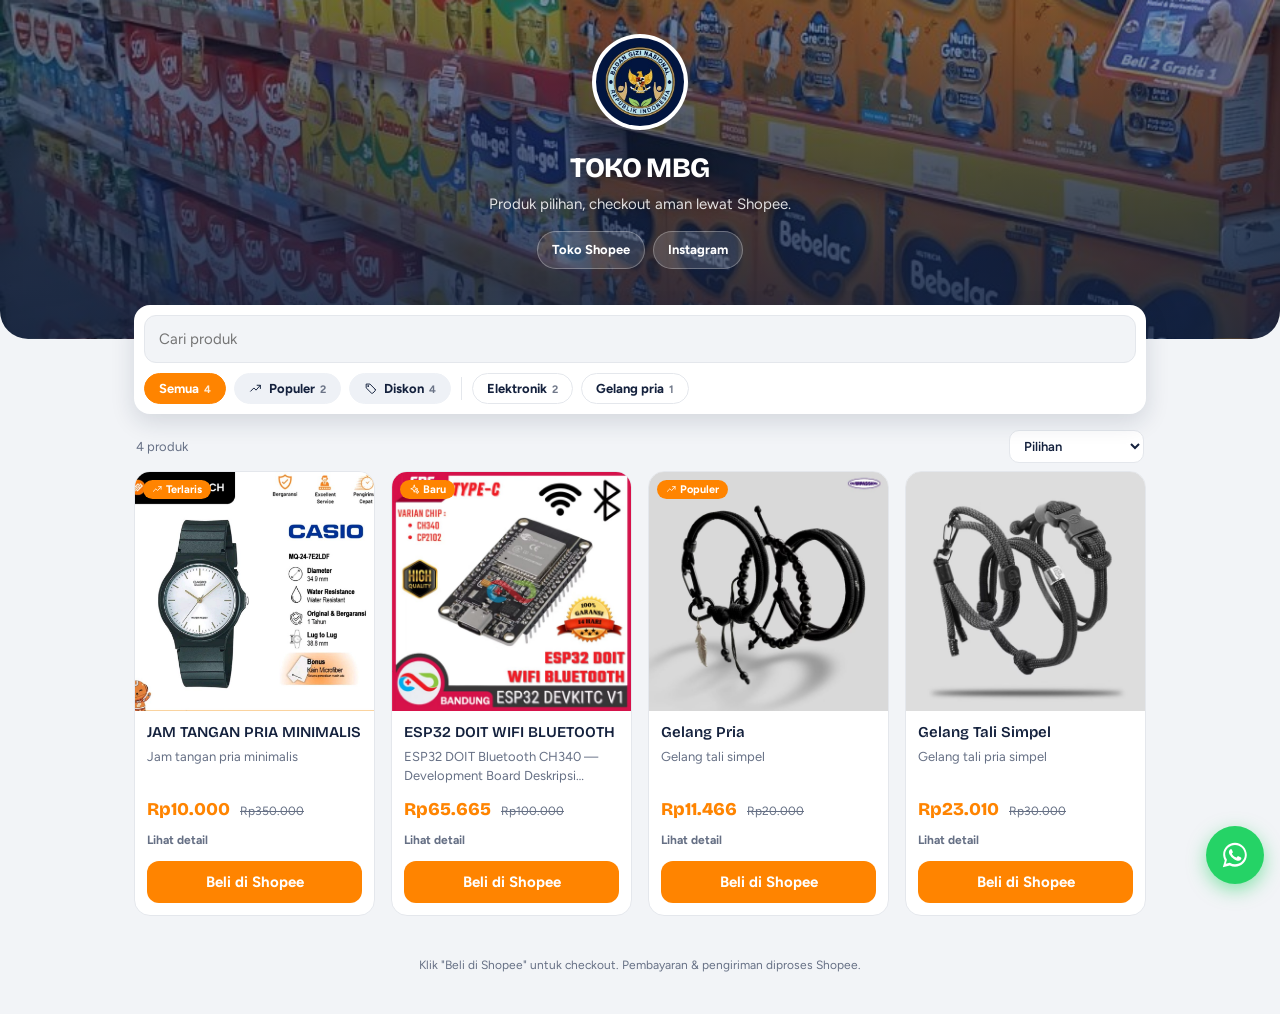
<file: index.html>
<!doctype html>
<html lang="id">
<head>
<meta charset="utf-8">
<meta name="viewport" content="width=device-width,initial-scale=1">
<title>Katalog Produk</title>
<meta name="description" content="Katalog produk. Pembelian lewat Shopee.">
<meta name="theme-color" content="#ee4d2d">
<link rel="preconnect" href="https://fonts.googleapis.com">
<link rel="preconnect" href="https://fonts.gstatic.com" crossorigin>
<link href="https://fonts.googleapis.com/css2?family=Bricolage+Grotesque:wght@600;800&family=Figtree:wght@400;500;700&display=swap" rel="stylesheet">
<link rel="stylesheet" href="https://cdnjs.cloudflare.com/ajax/libs/font-awesome/6.5.1/css/all.min.css" crossorigin="anonymous" referrerpolicy="no-referrer">
<link rel="stylesheet" href="css/index.css">
</head>
<body>
<header class="hero">
  <div class="wrap">
    <img id="logo" class="avatar" alt="" hidden>
    <h1 id="storeName">Katalog</h1>
    <p id="tagline"></p>
    <div class="links" id="links"></div>
  </div>
</header>
<main class="wrap">
  <div class="tools">
    <input id="q" type="search" placeholder="Cari produk" aria-label="Cari produk">
    <div id="chips" class="chips" role="tablist"></div>
  </div>
  <div class="meta">
    <p id="count" class="count" aria-live="polite"></p>
    <select id="sort" class="sort" aria-label="Urutkan produk">
      <option value="">Pilihan</option><option value="baru">Terbaru</option><option value="populer">Terpopuler</option>
      <option value="murah">Harga terendah</option><option value="mahal">Harga tertinggi</option>
    </select>
  </div>
  <section id="grid" class="grid" aria-live="polite">
    <div class="sk"></div><div class="sk"></div><div class="sk"></div><div class="sk"></div>
  </section>
  <p id="empty" class="empty" hidden>Produk tidak ditemukan. Coba kata kunci atau kategori lain.</p>
</main>
<footer class="foot">Klik "Beli di Shopee" untuk checkout. Pembayaran &amp; pengiriman diproses Shopee.</footer>
<div id="modal" class="modal" hidden>
  <div class="sheet" role="dialog" aria-modal="true" aria-labelledby="mName">
    <button class="x" id="mClose" aria-label="Tutup">×</button>
    <div id="mBody"></div>
  </div>
</div>
<div id="wa" class="wa" hidden>
  <div id="waPanel" class="wa-panel" hidden>
    <div class="wa-h">Hubungi kami<small>untuk informasi Seller, agen, dan distributor</small></div>
    <div id="waList"></div>
  </div>
  <button id="waBtn" class="wa-btn" aria-label="Chat WhatsApp">
    <svg viewBox="0 0 32 32" width="30" height="30" fill="#fff" aria-hidden="true"><path d="M16 3C9 3 3.4 8.6 3.4 15.5c0 2.3.6 4.4 1.7 6.3L3 29l7.4-1.9c1.8 1 3.7 1.500 5.600 1.500 7 0 12.600-5.600 12.600-12.500S23 3 16 3zm0 22.800c-1.800 0-3.500-.5-5-1.400l-.4-.2-4.400 1.100 1.200-4.300-.3-.4a10 10 0 0 1-1.600-5.400C5.500 9.900 10.200 5.300 16 5.300s10.500 4.600 10.500 10.300S21.800 25.800 16 25.800zm5.800-7.600c-.3-.2-1.900-.9-2.200-1-.3-.1-.5-.2-.7.200-.2.300-.8 1-1 1.200-.2.200-.4.200-.7.100-.3-.2-1.400-.5-2.600-1.600-1-.9-1.600-1.900-1.800-2.200-.2-.3 0-.5.100-.7l.5-.5c.1-.2.200-.3.300-.5.100-.2.100-.4 0-.5l-1-2.300c-.2-.6-.5-.5-.7-.5h-.6c-.2 0-.5.100-.8.400-.3.300-1.100 1.100-1.100 2.700s1.200 3.100 1.300 3.300c.2.200 2.300 3.500 5.600 4.900 3.300 1.400 3.300.9 3.900.9.600-.1 1.900-.8 2.200-1.500.3-.8.3-1.400.2-1.500-.1-.2-.3-.3-.6-.4z"/></svg>
  </button>
</div>
<script src="js/index.js"></script>
</body>
</html>
</file>
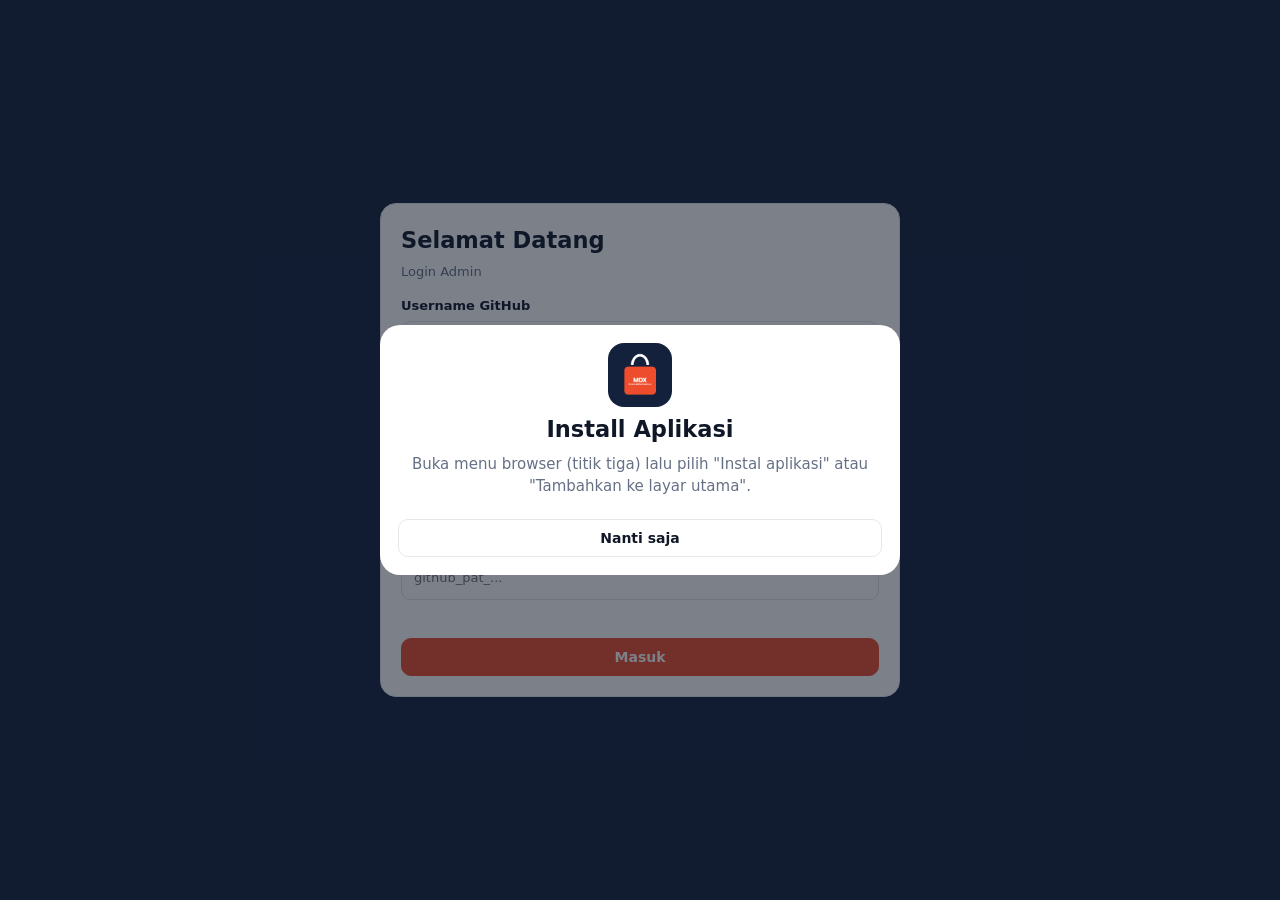
<file: admin.html>
<!doctype html>
<html lang="id">
<head>
<meta charset="utf-8">
<meta name="viewport" content="width=device-width,initial-scale=1">
<meta name="robots" content="noindex,nofollow">
<title>Admin Katalog</title>
<meta name="theme-color" content="#14213d">
<link rel="manifest" href="manifest.webmanifest">
<link rel="apple-touch-icon" href="icons/icon-192.png">
<link rel="stylesheet" href="css/admin.css">
</head>
<body>

<!-- Login -->
<section id="login" class="login">
  <form id="loginForm" class="panel">
    <h1>Selamat Datang</h1>
    <p class="hint">Login Admin</p>
    <label>Username GitHub<input id="fOwner" required autocomplete="off"></label>
    <label>Repository<input id="fRepo" required autocomplete="off"></label>
    <label>Branch<input id="fBranch" value="main" required></label>
    <label>Token (PAT)<input id="fToken" type="password" required autocomplete="off" placeholder="github_pat_..."></label>
    <p id="loginErr" class="err" role="alert"></p>
    <button class="btn primary" id="loginBtn">Masuk</button>
  </form>
</section>

<!-- Dashboard -->
<div id="app" hidden>
  <header class="top">
    <div class="brand">Admin</div>
    <div class="top-r">
      <button class="btn ghost" id="coachBtn" title="Buka panduan">Panduan</button>
      <a class="btn ghost" id="viewBtn" href="index.html" target="_blank">Lihat katalog</a>
      <button class="btn primary" id="publish" disabled>Publikasikan</button>
      <button class="btn ghost" id="logout" title="Keluar">Keluar</button>
    </div>
  </header>
  <nav class="tabs">
    <button class="tab on" data-t="products">Produk</button>
    <button class="tab" data-t="store">Profil toko</button>
  </nav>
  <main class="main">
    <section id="tab-products">
      <div class="bar">
        <div id="stats" class="stats"></div>
        <button class="btn primary" id="addBtn">+ Tambah produk</button>
      </div>
      <div id="list" class="list"></div>
    </section>

    <section id="tab-store" hidden>
      <form id="storeForm" class="panel">
        <div class="logo-row">
          <div class="th big" id="logoPrev">🏪</div>
          <label class="btn ghost">Ganti logo<input type="file" id="logoFile" accept="image/*" hidden></label>
        </div>
        <label>Nama toko<input id="sName" required></label>
        <label>Deskripsi singkat<input id="sTag" maxlength="120"></label>
        <label>Link Instagram<input id="sIg" type="text" inputmode="url" placeholder="https://instagram.com/..."></label>
        <label>Link toko Shopee<input id="sShop" type="text" inputmode="url" placeholder="https://shopee.co.id/..."></label>
        <label>Warna tema<input id="sTheme" type="color" value="#ee4d2d"></label>
        <label>Label "Baru" berlaku selama (hari)<input id="sNewDays" type="number" min="1" max="90" value="14"></label>
        <fieldset class="fs">
          <legend>Gambar header katalog</legend>
          <div class="hdr-prev" id="hdrPrev">Belum ada foto</div>
          <div class="hdr-act">
            <label class="btn ghost">Pilih foto<input type="file" id="hdrFile" accept="image/*" hidden></label>
            <button type="button" class="btn ghost" id="hdrDel">Hapus foto</button>
          </div>
          <p class="hint">Rekomendasi Ukuran gambar 1600x600.</p>
        </fieldset>
        <fieldset class="fs">
          <legend>WhatsApp</legend>
          <p class="hint">Tampil sebagai balon WhatsApp di katalog. Nomor boleh diawali 08 atau 62.</p>
          <div id="contacts"></div>
          <button type="button" class="btn ghost" id="addContact">+ Tambah kontak</button>
        </fieldset>
        <button class="btn primary">Simpan Profil toko</button>
      </form>
    </section>
  </main>
</div>

<!-- Modal produk -->
<div id="modal" class="modal" hidden>
  <form id="pForm" class="sheet">
    <div class="sheet-h"><h2 id="mTitle">Produk</h2><button type="button" class="x" id="mClose" aria-label="Tutup">×</button></div>
    <div class="img-row">
      <div class="th big" id="pPrev">🛍️</div>
      <label class="btn ghost">Pilih foto<input type="file" id="pFile" accept="image/*" hidden></label>
    </div>
    <label>Nama produk<input id="pName" required></label>
    <div class="two">
      <label>Harga (Rp)<input id="pPrice" type="number" min="0" required></label>
      <label>Harga coret (opsional)<input id="pOld" type="number" min="0"></label>
    </div>
    <div class="two">
      <label>Kategori<input id="pCat" list="cats" placeholder="Gelang Pria"></label>
      <label>Label (opsional)<input id="pBadge" maxlength="14" placeholder="Terlaris"></label>
    </div>
    <datalist id="cats"></datalist>
    <div class="flags">
      <label class="check"><input type="checkbox" id="pPopular"> 🔥 Tandai Populer</label>
      <label class="check" id="renewRow"><input type="checkbox" id="pRenew"> ✨ Jadikan Baru lagi</label>
    </div>
    <p class="hint" id="newHint"></p>
    <label>Deskripsi<textarea id="pDesc" rows="3"></textarea></label>
    <label>Link produk Shopee<input id="pShopee" type="text" inputmode="url" required placeholder="https://shopee.co.id/..."></label>
    <label class="check"><input type="checkbox" id="pActive" checked> Tampilkan di katalog</label>
    <button class="btn primary" id="pSave">Simpan produk</button>
  </form>
</div>

<!-- Popup install -->
<div id="install" class="modal" hidden>
  <div class="sheet center">
    <div class="app-ic"><img src="icons/icon-192.png" alt="" width="64" height="64"></div>
    <h2>Install Aplikasi</h2>
    <p id="installTxt">Install Aplikasi admin supayabisa dibuka cepat dilayar depan.</p>
    <button class="btn primary" id="installBtn">Pasang sekarang</button>
    <button class="btn ghost" id="installLater">Nanti saja</button>
  </div>
</div>

<div id="coach" class="co" hidden>
  <div class="co-dim"></div><div class="co-hole"></div>
  <div class="co-card" role="dialog" aria-modal="true" aria-labelledby="coT">
    <div class="co-step" id="coS"></div>
    <h3 id="coT"></h3><p id="coP"></p>
    <div class="co-dots" id="coD"></div>
    <div class="co-act">
      <button type="button" class="btn ghost" id="coSkip">Lewati</button>
      <span><button type="button" class="btn ghost" id="coBack">Kembali</button><button type="button" class="btn primary" id="coNext">Lanjut</button></span>
    </div>
  </div>
</div>
<div id="toast" class="toast" role="status"></div>
<script src="js/admin.js"></script>
</body>
</html>
</file>
<file: css/index.css>
:root{--accent:#ee4d2d;--ink:#14213d;--mute:#667085;--bg:#f2f4f7;--card:#fff;--line:#e4e7ec;--r:16px}
*{box-sizing:border-box}
body{margin:0;font:400 15px/1.5 Figtree,system-ui,sans-serif;background:var(--bg);color:var(--ink);-webkit-font-smoothing:antialiased}
h1,.name,.price{font-family:'Bricolage Grotesque',Figtree,sans-serif}
.wrap{max-width:1040px;margin:0 auto;padding:0 14px}
.hero{background:var(--ink);color:#fff;text-align:center;padding:34px 0 70px;border-radius:0 0 28px 28px;position:relative;overflow:hidden}
.hero::after{content:"";position:absolute;inset:auto -10% -60% -10%;height:70%;background:var(--accent);opacity:.9;border-radius:50%}
.hero .wrap{position:relative;z-index:1}
.avatar{width:96px;height:96px;border-radius:50%;object-fit:cover;background:#fff;border:4px solid rgba(255,255,255,.25)}
h1{margin:10px 0 4px;font-size:28px;font-weight:800;letter-spacing:-.02em}
.hero p{margin:0 auto;max-width:440px;opacity:.85}
.links{display:flex;gap:8px;justify-content:center;margin-top:16px;flex-wrap:wrap}
.links a{color:#fff;text-decoration:none;font-weight:700;font-size:13px;padding:8px 14px;border-radius:99px;background:rgba(255,255,255,.14);border:1px solid rgba(255,255,255,.28)}
.links a:hover{background:#fff;color:var(--ink)}
.tools{position:sticky;top:8px;z-index:5;margin-top:-34px;padding:10px;background:var(--card);border-radius:var(--r);box-shadow:0 8px 24px rgba(20,33,61,.14)}
#q{width:100%;border:1px solid var(--line);border-radius:12px;padding:12px 14px;font:inherit;background:var(--bg)}
#q:focus,.chip:focus-visible,.buy:focus-visible,.links a:focus-visible{outline:3px solid var(--accent);outline-offset:2px}
.chips{display:flex;gap:8px;overflow-x:auto;padding-top:10px;scrollbar-width:none}
.chips:empty{display:none}
.chip{flex:none;border:1px solid var(--line);background:#fff;color:var(--ink);padding:7px 14px;border-radius:99px;font:700 13px Figtree;cursor:pointer}
.chip.on{background:var(--accent);border-color:var(--accent);color:#fff}
.count{margin:16px 2px 8px;color:var(--mute);font-size:13px}
.grid{display:grid;grid-template-columns:repeat(2,1fr);gap:12px;padding-bottom:30px}
.card{background:var(--card);border-radius:var(--r);overflow:hidden;display:flex;flex-direction:column;border:1px solid var(--line)}
.ph{position:relative;aspect-ratio:1;background:#e9edf3;display:grid;place-items:center;font-size:44px}
.ph img{width:100%;height:100%;object-fit:cover;display:block}
.badge{position:absolute;left:8px;top:8px;background:var(--accent);color:#fff;font:700 11px Figtree;padding:3px 9px;border-radius:99px}
.body{padding:12px;display:flex;flex-direction:column;gap:4px;flex:1}
.name{margin:0;font-weight:600;font-size:15px;line-height:1.3;display:-webkit-box;-webkit-line-clamp:2;-webkit-box-orient:vertical;overflow:hidden}
.desc{color:var(--mute);font-size:13px;display:-webkit-box;-webkit-line-clamp:2;-webkit-box-orient:vertical;overflow:hidden}
.pr{margin-top:auto;padding-top:6px}
.price{font-weight:800;font-size:18px;color:var(--accent)}
.old{margin-left:6px;color:var(--mute);text-decoration:line-through;font-size:12px}
.buy{margin-top:8px;display:block;text-align:center;text-decoration:none;background:var(--accent);color:#fff;font-weight:700;padding:10px;border-radius:12px}
.buy:hover{filter:brightness(.92)}
.sk{aspect-ratio:3/4;border-radius:var(--r);background:linear-gradient(100deg,#e6e9ef 30%,#f4f5f8 50%,#e6e9ef 70%) 0 0/200% 100%;animation:sh 1.2s linear infinite}
@keyframes sh{to{background-position:-200% 0}}
.empty{text-align:center;color:var(--mute);padding:40px 0}
.foot{text-align:center;color:var(--mute);font-size:12px;padding:10px 20px 40px}
@media(min-width:640px){.grid{grid-template-columns:repeat(3,1fr);gap:16px}.chips{flex-wrap:wrap}}
@media(min-width:900px){.grid{grid-template-columns:repeat(4,1fr)}}
@media(prefers-reduced-motion:reduce){.sk{animation:none}}

/* Anti salin */
body{-webkit-user-select:none;user-select:none;-webkit-touch-callout:none}
input,textarea{-webkit-user-select:text;user-select:text}
img{-webkit-user-drag:none;pointer-events:none}
body.lock{overflow:hidden}
/* Foto header */
.hero.has-img{background-size:cover;background-position:center}
.hero.has-img::after{display:none}
.hero.has-img h1,.hero.has-img p{text-shadow:0 2px 10px rgba(0,0,0,.45)}
/* Kartu bisa diklik */
.card{cursor:pointer;transition:box-shadow .15s}
.card:hover{box-shadow:0 8px 22px rgba(20,33,61,.12)}
.card:focus-visible{outline:3px solid var(--accent);outline-offset:2px}
.more{font-size:12px;color:var(--mute);font-weight:700;margin-top:4px}
/* Popup detail */
.modal{position:fixed;inset:0;z-index:50;background:rgba(16,24,40,.6);display:flex;align-items:flex-end;justify-content:center}
.modal[hidden]{display:none}
.sheet{position:relative;background:#fff;width:100%;max-width:720px;max-height:92vh;overflow:auto;border-radius:22px 22px 0 0;animation:up .22s ease-out}
.sheet .x{position:absolute;right:12px;top:12px;z-index:2;width:36px;height:36px;border-radius:50%;border:0;background:rgba(255,255,255,.92);font-size:24px;line-height:1;cursor:pointer;box-shadow:0 2px 8px rgba(0,0,0,.2)}
.m-ph{position:relative;aspect-ratio:1/1;max-height:46vh;width:100%;background:#e9edf3;display:grid;place-items:center;font-size:64px;overflow:hidden}
.m-ph img{width:100%;height:100%;object-fit:cover}
.m-info{padding:18px 18px 22px}
.m-cat{font-size:12px;font-weight:700;color:var(--accent)}
.m-info h2{margin:2px 0 6px;font:800 22px/1.25 'Bricolage Grotesque',Figtree,sans-serif}
.m-price{display:flex;align-items:baseline;gap:8px;flex-wrap:wrap}
.m-price .price{font-size:26px}
.off{background:#fee4e2;color:#b42318;font-size:12px;font-weight:700;padding:2px 8px;border-radius:99px}
.m-info h3{font-size:14px;margin:18px 0 4px}
.m-desc{margin:0 0 16px;color:#344054;white-space:pre-line;line-height:1.6}
.m-note{display:block;text-align:center;color:var(--mute);margin-top:8px}
@media(min-width:720px){.modal{align-items:center}.sheet{border-radius:22px;display:grid;grid-template-columns:1fr 1fr}.m-ph{aspect-ratio:auto;max-height:none;min-height:420px}#mBody{display:contents}}
@keyframes up{from{transform:translateY(28px);opacity:.4}}
/* Balon WhatsApp */
.wa{position:fixed;right:16px;bottom:16px;z-index:40;display:flex;flex-direction:column;align-items:flex-end;gap:10px}
.wa[hidden],.wa-panel[hidden]{display:none}
.wa-btn{width:58px;height:58px;border-radius:50%;border:0;background:#25d366;display:grid;place-items:center;cursor:pointer;box-shadow:0 6px 18px rgba(37,211,102,.5)}
.wa-btn:focus-visible{outline:3px solid #fff;outline-offset:2px;box-shadow:0 0 0 6px #25d366}
.wa-panel{width:min(300px,calc(100vw - 32px));background:#fff;border-radius:16px;overflow:hidden;box-shadow:0 12px 32px rgba(16,24,40,.28)}
.wa-h{background:#128c7e;color:#fff;padding:14px 16px;font-weight:700}
.wa-h small{display:block;font-weight:400;opacity:.9;font-size:12px}
#waList{max-height:50vh;overflow:auto}
.wa-item{display:flex;align-items:center;gap:12px;padding:12px 16px;text-decoration:none;color:var(--ink);border-bottom:1px solid var(--line)}
.wa-item:hover{background:#f0fdf4}
.wa-item b{display:block;font-size:14px}
.wa-item small{color:var(--mute)}
.wa-av{width:40px;height:40px;border-radius:50%;background:#dcf8c6;color:#128c7e;display:grid;place-items:center;font-weight:800;flex:none}
@media(prefers-reduced-motion:reduce){.sheet{animation:none}}

/* Filter cepat */
.meta{display:flex;justify-content:space-between;align-items:center;gap:10px;margin:16px 2px 8px}
.meta .count{margin:0}
.sort{border:1px solid var(--line);background:#fff;border-radius:10px;padding:7px 10px;font:600 13px Figtree,sans-serif;color:var(--ink)}
.chip small{margin-left:5px;opacity:.6;font-weight:700}
.chip.on small{opacity:.85}
.chip.smart{background:#eef1f6;border-color:#eef1f6}
.chip.smart.on{background:var(--accent);border-color:var(--accent)}
.sep{flex:none;width:1px;background:var(--line);margin:4px 2px}
.link{border:0;background:none;color:var(--accent);font:700 14px Figtree,sans-serif;cursor:pointer;text-decoration:underline;padding:0}
.m-tags{display:flex;gap:6px;flex-wrap:wrap;align-items:center}
.pill{font-size:12px;font-weight:700;padding:2px 9px;border-radius:99px}
.pill.n{background:#e0edff;color:#1d4ed8}
.pill.p{background:#ffe9e0;color:#c2410c}

/* ===== Label produk (Font Awesome) + animasi ===== */
.card{position:relative}
.ph{overflow:hidden;color:#a3acbd}
.lbs{position:absolute;left:8px;top:8px;z-index:2;display:flex;flex-direction:column;align-items:flex-start;gap:5px}
.lb{--c:var(--accent);position:relative;overflow:hidden;display:inline-flex;align-items:center;gap:5px;color:#fff;background:var(--c);font:700 11px/1 Figtree,sans-serif;padding:5px 10px 5px 8px;border-radius:99px;box-shadow:0 2px 8px rgba(0,0,0,.2);transform-origin:left center}
.lb i{font-size:11px;display:inline-block}
.lb.new{--c:#2563eb}
.lb.pop{--c:#ea580c}
.lb::after{content:"";position:absolute;inset:0;background:linear-gradient(100deg,transparent 30%,rgba(255,255,255,.6) 50%,transparent 70%);transform:translateX(-130%);pointer-events:none}
.deal{position:absolute;right:8px;top:8px;z-index:2;display:inline-flex;align-items:center;gap:4px;background:#dc2626;color:#fff;font:800 11px/1 Figtree,sans-serif;padding:5px 9px;border-radius:99px;box-shadow:0 2px 8px rgba(0,0,0,.2)}
.deal i{font-size:10px}
.deal::before{content:"";position:absolute;inset:0;border-radius:inherit;border:2px solid #dc2626;opacity:0;pointer-events:none}

/* label muncul sebelum kartu terlihat: disembunyikan agar tidak berkedip */
.card:not(.seen) .lb,.card:not(.seen) .deal{opacity:0}
.seen .lb{animation:lb-in .55s cubic-bezier(.2,1.5,.4,1) both;animation-delay:var(--d,0s)}
.seen .deal{animation:lb-in .55s cubic-bezier(.2,1.5,.4,1) both;animation-delay:calc(var(--d,0s) + .12s)}
.seen .lbs .lb:nth-child(2){animation-delay:calc(var(--d,0s) + .2s)}

/* animasi berulang: hanya saat kartu terlihat */
.inview .lb::after{animation:lb-shine 3.4s ease-in-out infinite;animation-delay:calc(var(--d,0s) + .8s)}
.inview .lb.pop i{animation:flame 1.1s ease-in-out infinite;transform-origin:50% 90%}
.inview .lb.new i{animation:twinkle 1.7s ease-in-out infinite}
.inview .lb.custom i{animation:twinkle 2.2s ease-in-out infinite}
.inview .deal::before{animation:ripple 1.9s ease-out infinite}
.inview .deal i{animation:wiggle 2.4s ease-in-out infinite;transform-origin:50% 20%}

/* kartu berlabel: cahaya tepi + kilau pada foto */
.card.has-lb::before{content:"";position:absolute;inset:0;border-radius:inherit;pointer-events:none;z-index:3;opacity:0;--glow:var(--accent);box-shadow:inset 0 0 0 2px var(--glow),inset 0 0 22px var(--glow)}
.card.hot::before{--glow:#ea580c}
.card.fresh::before{--glow:#2563eb}
.card.has-lb.inview::before{animation:glow 2.6s ease-in-out infinite;animation-delay:var(--d,0s)}
.card.has-lb .ph::after{content:"";position:absolute;top:0;left:0;width:45%;height:100%;z-index:1;pointer-events:none;background:linear-gradient(100deg,transparent,rgba(255,255,255,.5),transparent);transform:translateX(-140%) skewX(-18deg)}
.card.has-lb.inview .ph::after{animation:sweep 4.6s ease-in-out infinite;animation-delay:calc(var(--d,0s) + 1s)}
.chip.smart i{font-size:12px;margin-right:2px}
.chip.smart.pop:not(.on) i{color:#ea580c}
.chip.smart.new:not(.on) i{color:#2563eb}
.chip.smart.sale:not(.on) i{color:#dc2626}
.pill i{font-size:11px}

@keyframes lb-in{0%{opacity:0;transform:scale(.3) translateY(-6px)}60%{opacity:1;transform:scale(1.12)}100%{opacity:1;transform:scale(1)}}
@keyframes lb-shine{0%,55%{transform:translateX(-130%)}100%{transform:translateX(130%)}}
@keyframes flame{0%,100%{transform:scale(1) rotate(0)}25%{transform:scale(1.18,1.08) rotate(-7deg)}50%{transform:scale(.92,1.2) rotate(6deg)}75%{transform:scale(1.1) rotate(-3deg)}}
@keyframes twinkle{0%,100%{transform:scale(1) rotate(0)}50%{transform:scale(1.28) rotate(20deg)}}
@keyframes wiggle{0%,60%,100%{transform:rotate(0)}70%{transform:rotate(-18deg)}80%{transform:rotate(14deg)}90%{transform:rotate(-8deg)}}
@keyframes ripple{0%{opacity:.7;transform:scale(1)}100%{opacity:0;transform:scale(1.5,1.7)}}
@keyframes glow{0%,100%{opacity:.08}50%{opacity:.85}}
@keyframes sweep{0%,60%{transform:translateX(-140%) skewX(-18deg)}100%{transform:translateX(340%) skewX(-18deg)}}

@media(prefers-reduced-motion:reduce){
  .seen .lb,.seen .deal,.inview .lb::after,.inview .lb i,.inview .deal::before,.inview .deal i,.card.has-lb.inview::before,.card.has-lb.inview .ph::after{animation:none!important}
  .card.has-lb::before{opacity:.35}
          }
</file>
<file: css/admin.css>
:root{--navy:#14213d;--ac:#ee4d2d;--bg:#f4f5f8;--card:#fff;--ink:#101828;--mute:#667085;--line:#e4e7ec;--ok:#12805c}
*{box-sizing:border-box}
body{margin:0;font:400 15px/1.45 system-ui,-apple-system,"Segoe UI",Roboto,sans-serif;background:var(--bg);color:var(--ink)}
[hidden]{display:none!important}
h1,h2{margin:0}
label{display:flex;flex-direction:column;gap:5px;font-weight:600;font-size:13px;margin-bottom:12px}
input,textarea{font:inherit;font-weight:400;padding:11px 12px;border:1px solid var(--line);border-radius:10px;background:#fff;color:var(--ink)}
input[type=color]{padding:3px;height:42px;width:80px}
input:focus,textarea:focus,.btn:focus-visible,.tab:focus-visible{outline:3px solid #ee4d2d55;border-color:var(--ac)}
.btn{font:700 14px system-ui;border:1px solid var(--line);background:#fff;color:var(--ink);padding:10px 16px;border-radius:10px;cursor:pointer;text-decoration:none;display:inline-flex;align-items:center;justify-content:center;gap:6px}
.btn.primary{background:var(--ac);border-color:var(--ac);color:#fff}
.btn.primary:disabled{background:#d0d5dd;border-color:#d0d5dd;cursor:not-allowed}
.btn.ghost:hover{background:var(--bg)}
.btn.busy{opacity:.6;pointer-events:none}
.panel{background:var(--card);border:1px solid var(--line);border-radius:16px;padding:20px;max-width:520px;margin:0 auto}
.hint{color:var(--mute);font-size:13px;margin:6px 0 16px}
.err{color:#b42318;font-size:13px;min-height:18px;margin:0 0 8px}
.login{min-height:100vh;display:grid;place-items:center;padding:16px;background:var(--navy)}
.login .panel{width:100%}
.login .btn{width:100%}
.top{position:sticky;top:0;z-index:10;display:flex;justify-content:space-between;align-items:center;gap:8px;padding:10px 14px;background:var(--navy);color:#fff}
.brand{font-weight:800}
.top-r{display:flex;gap:6px;flex-wrap:wrap;justify-content:flex-end}
.top .btn.ghost{background:transparent;color:#fff;border-color:rgba(255,255,255,.3)}
.top .btn.ghost:hover{background:rgba(255,255,255,.12)}
.top #publish:not(:disabled)::before{content:"";width:8px;height:8px;border-radius:50%;background:#fff}
.tabs{display:flex;gap:4px;padding:0 14px;background:#fff;border-bottom:1px solid var(--line)}
.tab{border:0;background:none;padding:13px 14px;font:700 14px system-ui;color:var(--mute);cursor:pointer;border-bottom:3px solid transparent}
.tab.on{color:var(--ink);border-color:var(--ac)}
.main{max-width:860px;margin:0 auto;padding:16px 14px 60px}
.bar{display:flex;justify-content:space-between;align-items:center;gap:10px;margin-bottom:14px;flex-wrap:wrap}
.stats{color:var(--mute);font-size:13px}
.list{display:flex;flex-direction:column;gap:10px}
.item{display:flex;gap:12px;align-items:center;background:var(--card);border:1px solid var(--line);border-radius:14px;padding:10px}
.item.off{opacity:.55}
.th{width:60px;height:60px;border-radius:10px;background:#eceff4;display:grid;place-items:center;font-size:26px;overflow:hidden;flex:none}
.th img{width:100%;height:100%;object-fit:cover}
.th.big{width:96px;height:96px;font-size:36px}
.info{flex:1;min-width:0;display:flex;flex-direction:column}
.info b{white-space:nowrap;overflow:hidden;text-overflow:ellipsis}
.info span{color:var(--mute);font-size:13px}
.tag{display:inline-block;font-size:11px;font-weight:700;border-radius:99px;padding:1px 8px;background:#e6f4ee;color:var(--ok);width:fit-content;margin-top:2px}
.tag.off{background:#eee;color:var(--mute)}
.acts{display:flex;gap:4px;flex-wrap:wrap;justify-content:flex-end}
.acts button{border:1px solid var(--line);background:#fff;border-radius:8px;padding:7px 10px;cursor:pointer;font:600 13px system-ui}
.acts button:hover{background:var(--bg)}
.acts .del{color:#b42318}
.empty{text-align:center;color:var(--mute);padding:40px 10px;background:#fff;border:1px dashed var(--line);border-radius:14px}
.logo-row,.img-row{display:flex;align-items:center;gap:14px;margin-bottom:14px}
.two{display:grid;grid-template-columns:1fr 1fr;gap:10px}
.check{flex-direction:row;align-items:center;gap:8px}
.check input{width:18px;height:18px}
.modal{position:fixed;inset:0;background:rgba(16,24,40,.55);display:flex;align-items:flex-end;justify-content:center;z-index:50}
.sheet{background:#fff;width:100%;max-width:520px;max-height:92vh;overflow:auto;border-radius:20px 20px 0 0;padding:18px;animation:up .2s ease-out}
.sheet .btn.primary{width:100%}
.sheet-h{display:flex;justify-content:space-between;align-items:center;margin-bottom:14px}
.x{border:0;background:var(--bg);width:34px;height:34px;border-radius:50%;font-size:22px;cursor:pointer}
.sheet.center{text-align:center}
.sheet.center .btn{width:100%;margin-top:8px}
.sheet.center p{color:var(--mute);margin:8px 0 14px}
.app-ic img{border-radius:16px}
.toast{position:fixed;left:50%;bottom:24px;transform:translate(-50%,20px);background:var(--navy);color:#fff;padding:11px 18px;border-radius:12px;opacity:0;pointer-events:none;transition:.25s;z-index:99;max-width:90vw;font-weight:600}
.toast.show{opacity:1;transform:translate(-50%,0)}
.toast.bad{background:#b42318}
@keyframes up{from{transform:translateY(30px);opacity:.4}}
@media(min-width:640px){.modal{align-items:center}.sheet{border-radius:20px}}
@media(prefers-reduced-motion:reduce){.sheet{animation:none}.toast{transition:none}}

.fs{border:1px solid var(--line);border-radius:14px;padding:12px 14px 14px;margin:0 0 14px}
.fs legend{font-weight:700;font-size:13px;padding:0 6px}
.hdr-prev{height:120px;border-radius:12px;background:#eceff4 center/cover no-repeat;display:grid;place-items:center;color:var(--mute);font-size:13px;margin-bottom:10px}
.hdr-act{display:flex;gap:8px}
.hdr-act label{margin:0}
.crow{display:grid;grid-template-columns:1fr 112px;gap:6px;padding:10px;margin-bottom:8px;background:var(--bg);border-radius:12px;position:relative}
.crow .cp{grid-column:1/2}
.crow .cd{grid-column:2/3;justify-self:end;background:#fff}
.crow select{font:inherit;padding:11px 8px;border:1px solid var(--line);border-radius:10px;background:#fff}

.flags{display:flex;gap:16px;flex-wrap:wrap}
.flags .check{margin-bottom:6px}
.tags{display:flex;gap:4px;flex-wrap:wrap;margin-top:3px}
.info .tag{font-size:11px;color:var(--ok);margin:0}
.info .tag.off{color:var(--mute)}
.tag.new{background:#e0edff}.info .tag.new{color:#1d4ed8}
.tag.pop{background:#ffe9e0}.info .tag.pop{color:#c2410c}
/* Coaching */
.co{position:fixed;inset:0;z-index:80}
.co-dim{position:fixed;inset:0}
.co.center .co-dim{background:rgba(16,24,40,.74)}
.co.center .co-hole{display:none}
.co-hole{position:fixed;border-radius:14px;pointer-events:none;box-shadow:0 0 0 3px #fff,0 0 0 9999px rgba(16,24,40,.74);transition:left .25s,top .25s,width .25s,height .25s}
.co-card{position:fixed;width:min(340px,calc(100vw - 16px));background:#fff;border-radius:16px;padding:16px;box-shadow:0 16px 40px rgba(0,0,0,.35)}
.co.center .co-card{top:50%!important;left:50%!important;transform:translate(-50%,-50%)}
.co-step{font-size:12px;font-weight:700;color:var(--mute)}
.co-card h3{margin:2px 0 6px;font-size:17px}
.co-card p{margin:0 0 12px;color:#344054}
.co-dots{display:flex;gap:5px;margin-bottom:14px}
.co-dots i{width:7px;height:7px;border-radius:50%;background:#d0d5dd}
.co-dots i.on{width:18px;border-radius:4px;background:var(--ac)}
.co-act{display:flex;justify-content:space-between;align-items:center;gap:8px}
.co-act span{display:flex;gap:6px}
@media(prefers-reduced-motion:reduce){.co-hole{transition:none}}
</file>
